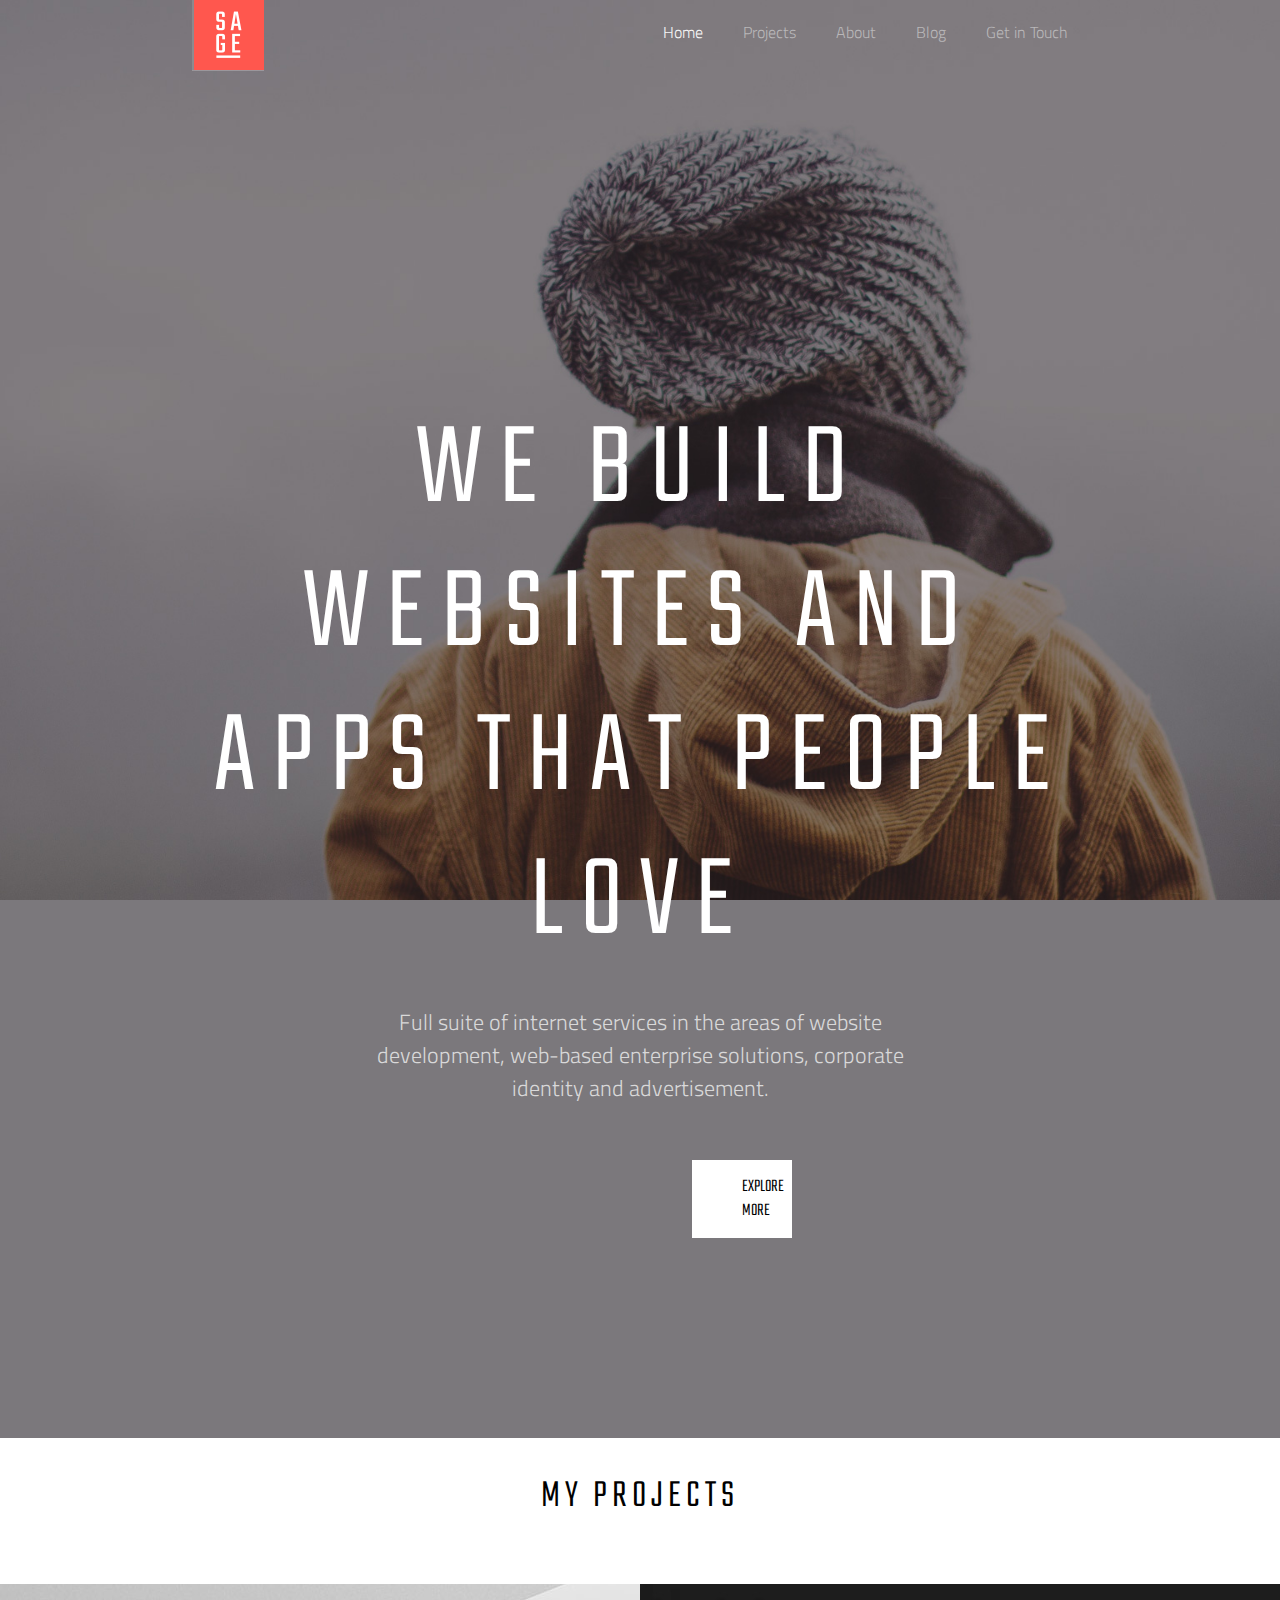
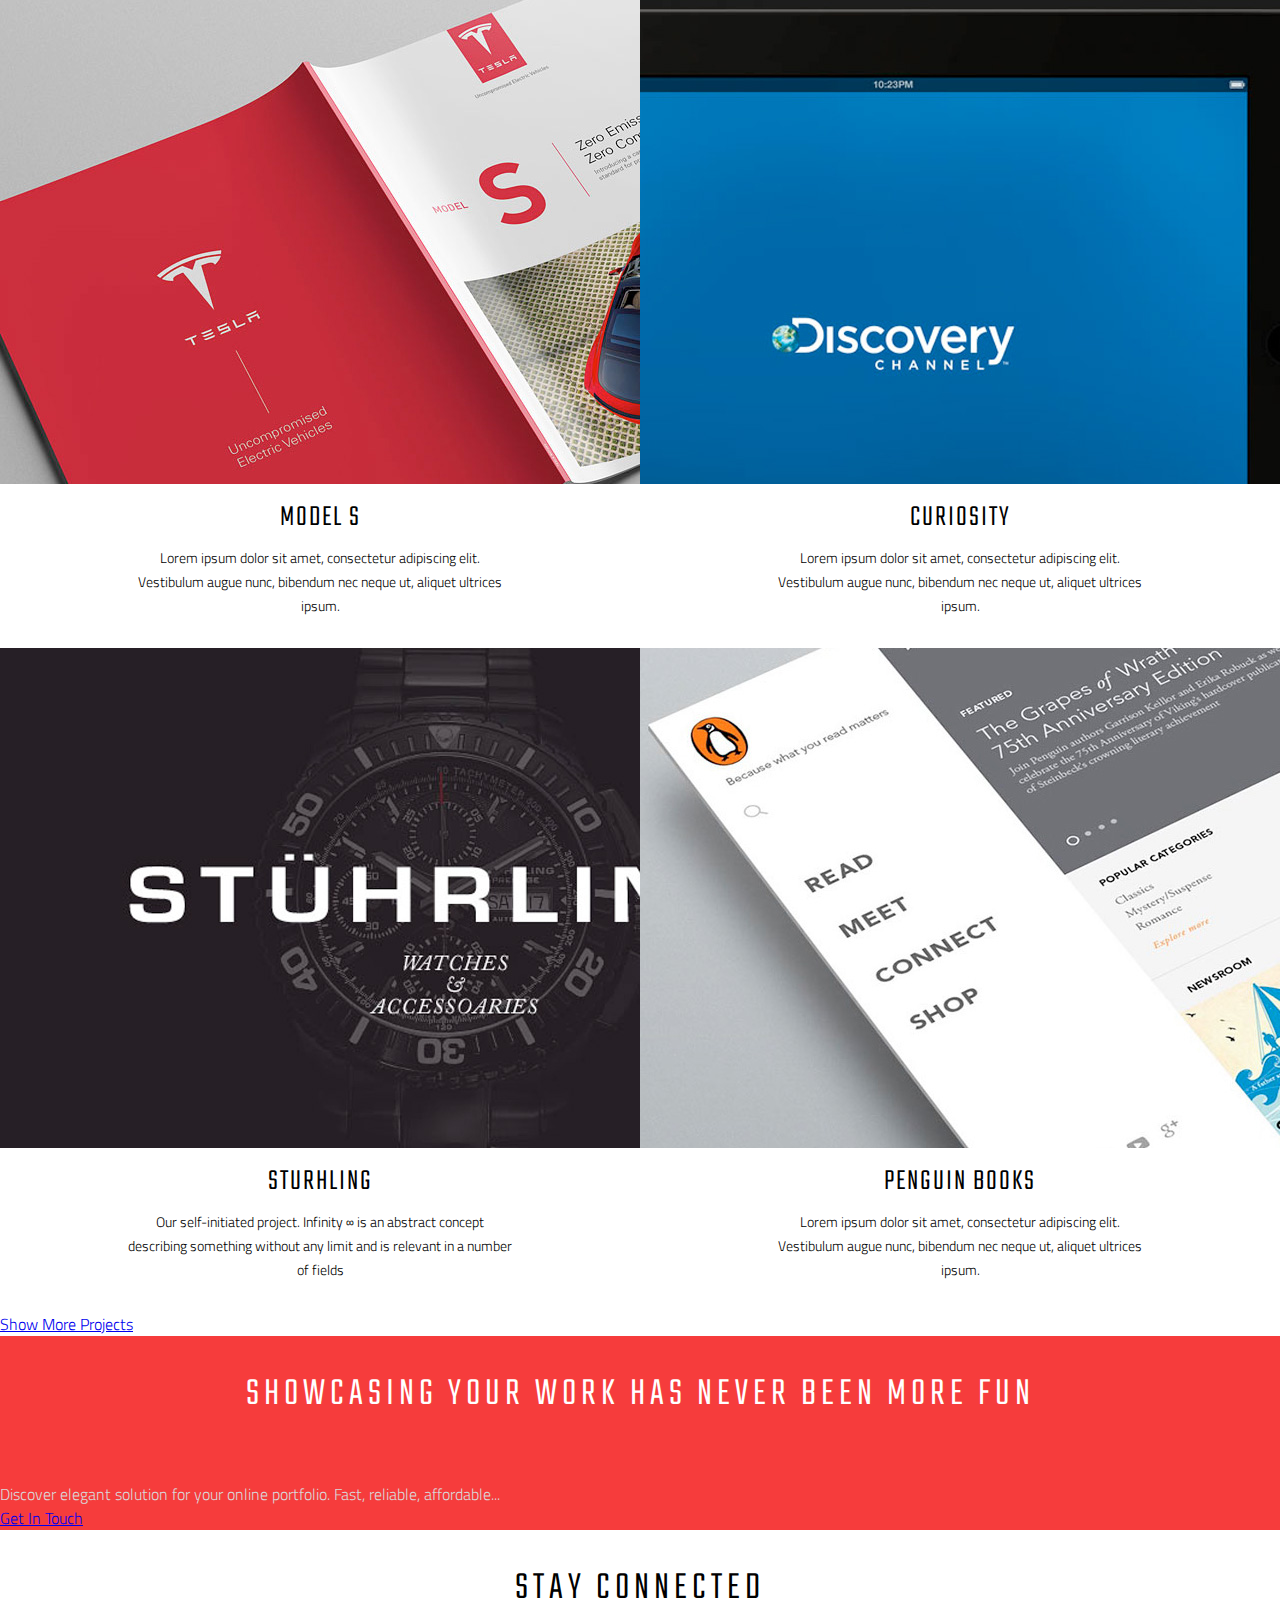
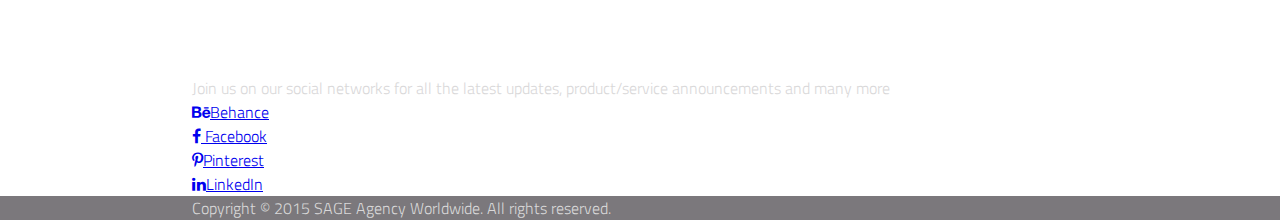
<file: simple/index.html>
<!DOCTYPE html>
<html>
<head>
	<title>Sage: Let's Make It Awesome</title>
	<meta charset="UTF-8">
	<meta name="viewport" content="width=device-width,initial-scale=1">
	<link rel="stylesheet" href="css/reset.css">
	<link href='http://fonts.googleapis.com/css?family=Titillium+Web:300,400' rel='stylesheet' type='text/css'>	
	<link href='http://fonts.googleapis.com/css?family=Teko:300,400' rel='stylesheet' type='text/css'>	
	<link rel="stylesheet" href="https://maxcdn.bootstrapcdn.com/font-awesome/4.3.0/css/font-awesome.min.css">	
	<link rel="stylesheet" href="css/style.css">
</head>

<body>
	<header>
		<section class="top_bar">
			<div class="container">
				<div class="logo">
					<img src="img/logo.gif" alt="">
				</div>
				<nav class="navigation">
					<ul>
						<li><a href="#">Get in Touch</a></li>				
						<li><a href="#">Blog</a></li>
						<li><a href="#">About</a></li>
						<li><a href="#">Projects</a></li>
						<li class="active"><a href="#">Home</a></li>
					</ul>
					<div class"spacer"></div>
				</nav>
			</div>	
		</section>		
		<section class="hero container">
			<nav class="slide_show">
				<ul>
					<li class="active"></li>
					<li></li>
					<li></li>
					<li></li>
				</ul>
			</nav>
			<div class="title">
				<h1 class="hero_title">We build websites and apps that people love</h1>
				<p>Full suite of internet services in the areas of website development, web-based enterprise solutions, corporate identity and advertisement.</p>
				<a href="#projects" class="explore">Explore More</a>
			</div>			
		</section>		
	</header>
	<main id="projects">
		<section class="work_clearfix">
			<h2>My Projects</h2>
			<article class="tesla">	
						<figure>
							<a href="#"><img src="img/projects/tesla.jpg" alt="Tesla"></a>					
						</figure>
						<h3>Model S</h3>
						<p>Lorem ipsum dolor sit amet, consectetur adipiscing elit. Vestibulum augue nunc, bibendum nec neque ut, aliquet ultrices ipsum.</p>				

			</article>			
			<article class="curiosity">			
						<figure>
							<a href="#"><img src="img/projects/curiosity.jpg" alt="Curiosity"></a>					
						</figure>	
						<h3>Curiosity</h3>
						<p>Lorem ipsum dolor sit amet, consectetur adipiscing elit. Vestibulum augue nunc, bibendum nec neque ut, aliquet ultrices ipsum.</p>							
			</article>
			<article class="sturhling">
						<figure>
							<a href="#"><img src="img/projects/stuhrling.jpg" alt="Sturhling"></a>					
						</figure>
						<h3>Sturhling</h3>
						<p>Our self-initiated project.
		Infinity ∞ is an abstract concept describing something without any limit and is relevant in a number of fields</p>				

			</article>
			<article class = "penguin">
						<figure >
							<a href="#"><img src="img/projects/penguin.jpg" alt="Penguin Books"></a>					
						</figure>
						<h3>Penguin Books</h3>
						<p>Lorem ipsum dolor sit amet, consectetur adipiscing elit. Vestibulum augue nunc, bibendum nec neque ut, aliquet ultrices ipsum.</p>				
			</article>
			<div class="show_more clearfix">
				<a href="#">Show More Projects</a>	
			</div>
		</section>
		<section class="cta">
			<h2>Showcasing your work has never been more fun</h2>
			<p>Discover elegant solution for your online portfolio. Fast, reliable, affordable...</p>
			<a href="#" class = "get_in_touch" class="button">Get In Touch</a>
		</section>
		<section class="contact">
			<div class="container">
				<h2>Stay Connected</h2>
				<p>Join us on our social networks for all the latest updates, product/service announcements and many more</p>

				<ul class="social">
					<li><a href="#"><i class="fa fa-behance"></i>Behance</a></li>
					<li><a href="#"><i class="fa fa-facebook"></i> Facebook</a></li>
					<li><a href="#"><i class="fa fa-pinterest-p"></i>Pinterest</a></li>
					<li><a href="#"><i class="fa fa-linkedin"></i>LinkedIn</a></li>				
				</ul>
			</div>	
		</section>

	</main>
	<footer class="copyright container">
		<p>Copyright &copy; 2015 SAGE Agency Worldwide. All rights reserved.</p>
	</footer>
</body>

</html>
</file>
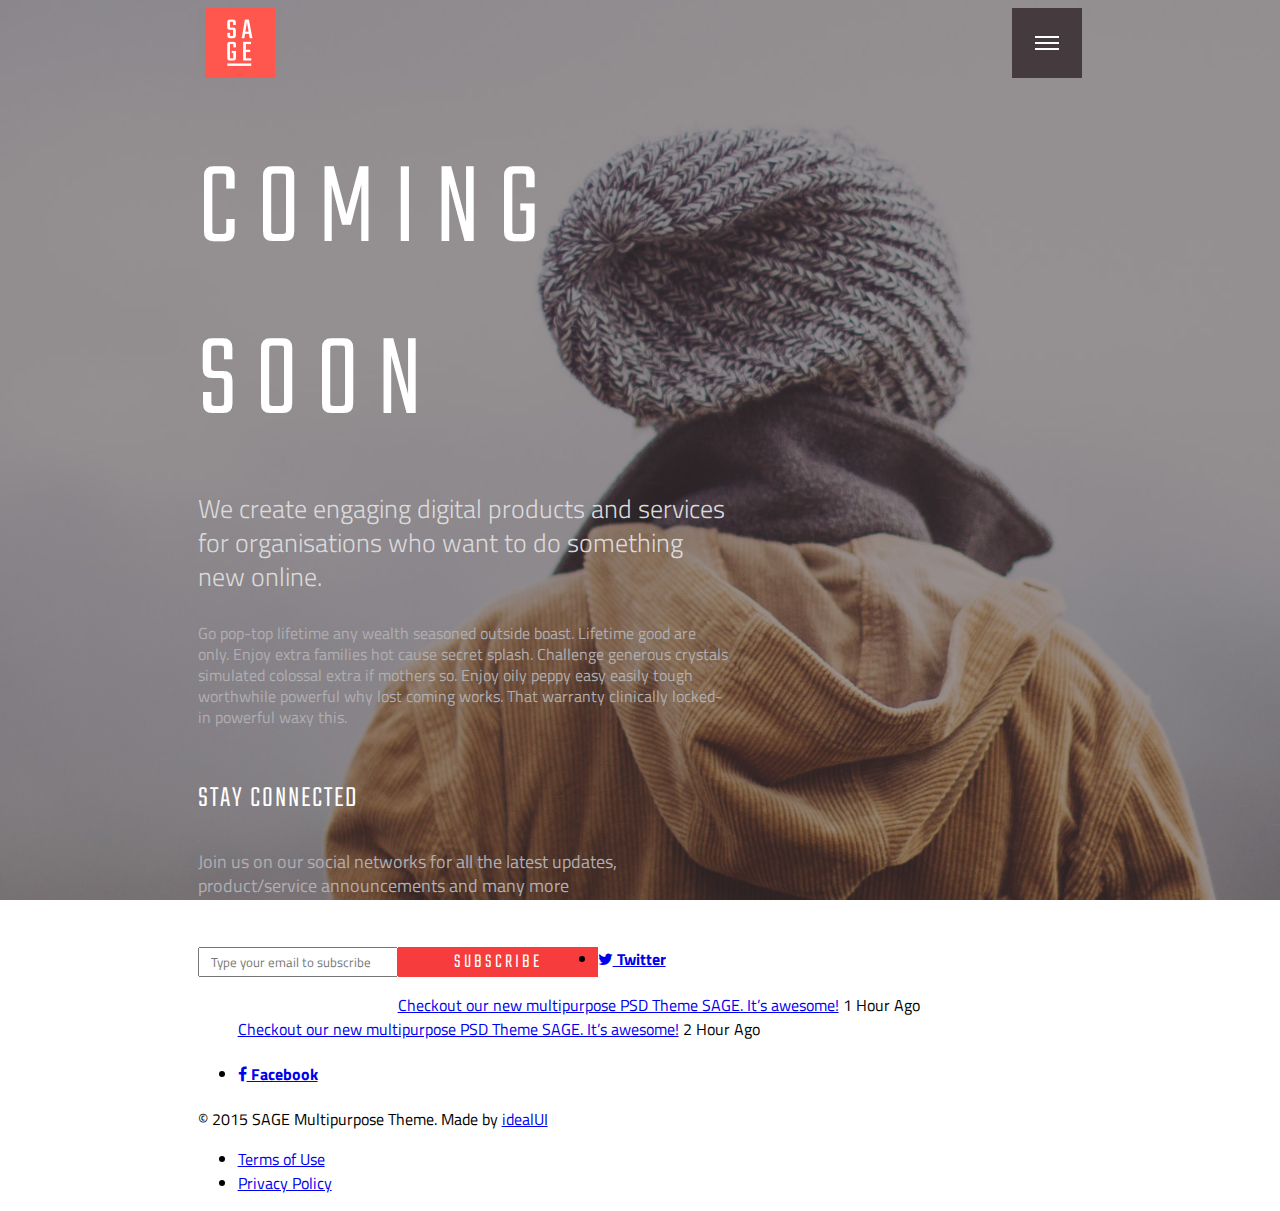
<file: untitled.html>
<!DOCTYPE html>
<html lang="en">
<head>
	<meta charset="UTF-8">
	<title>SAGE: The Coming Soon Page</title>
	<link rel="stylesheet" href="http://meyerweb.com/eric/tools/css/reset/reset.css">
	<link rel="stylesheet" href="https://maxcdn.bootstrapcdn.com/font-awesome/4.3.0/css/font-awesome.min.css">

	<link href='http://fonts.googleapis.com/css?family=Titillium+Web:300,300italic' rel='stylesheet'>
	<link href='http://fonts.googleapis.com/css?family=Teko:300,400' rel='stylesheet' type='text/css'>

	<link rel="stylesheet" href="css/style.css">

</head>
<body>
	<header class="container clearfix">
		<div class="logo">
			<img src="img/logo.gif" alt="SAGE">
		</div>
		<nav>
			<img class = "hamburger" src="img/hamburger.gif" alt="">
			<div class ="navigation">
				<ul>
					<li>Works</li>
						<ul>
							<li><a href="#">Digital</a></li>
							<li><a href="#">Editorial</a></li>
							<li><a href="#">Creative Direction</a></li>
							<li><a href="#">Mobile</a></li>
						</ul>
					</li>
					<li><a href="#">About</a></li>
					<li><a href="#">Journal</a></li>
					<li><a href="#">Services</a></li>
					<li><a href="#">Contact</a></li>
				</ul>
				<ul class="social_media">
					<li><a href="#" target="_blank"><i class="fa fa-facebook-official"></i></a></li>
					<li><a href="#" target="_blank"><i class="fa fa-google-plus-square"></i></a></li>
					<li><a href="#" target="_blank"><i class="fa fa-instagram"></i></a></li>
					<li><a href="#" target="_blank"><i class="fa fa-pinterest"></i></a></li>
					<li><a href="#" target="_blank"><i class="fa fa-twitter"></i></a></li>
					<li><a href="#" target="_blank"><i class="fa fa-linkedin-square"></i></a></li>
				</ul>
			</div>
		</nav>
	</header>

	<main class="container">
		<div class="content">
			<header>
				<h1 class="coming_soon">Coming Soon</h1>
				<h2 class="lead">We create engaging digital products and services for 
	organisations who want to do something new online.</h2>
			</header>
			<p>Go pop-top lifetime any wealth seasoned outside boast. Lifetime good are only. Enjoy extra families hot cause secret splash. Challenge generous crystals simulated colossal extra if mothers so. Enjoy oily peppy easy easily tough worthwhile powerful why lost coming works. That warranty clinically locked-in powerful waxy this.</p>	
			
			<h3>Stay Connected</h3>	
			<p class="join_us">Join us on our social networks for all the latest updates, product/service announcements and many more</p>
			<form class = "email_input" action="#">
				<input type="email" placeholder="   Type your email to subscribe"><button>    Subscribe</button>
			</form>
		</div>
	</main>
	<aside class="container">
		<ul>
			<li>
				<a href="#" target="_blank"><h4><i class="fa fa-twitter"></i> Twitter</h4></a>
				<article>
					<a href="#" target="_blank">Checkout our new multipurpose PSD Theme SAGE. It’s awesome!</a>
					<time datetime="09-13-2015">1 Hour Ago</time>
				</article>
				<article>
					<a href="#" target="_blank">Checkout our new multipurpose PSD Theme SAGE. It’s awesome!</a>
					<time datetime="09-13-2015">2 Hour Ago</time>
				</article>		
			</li>
			<li>
				<a href="#" target="_blank"><h4><i class="fa fa-facebook"></i> Facebook</h4></a>
			</li>
		</ul>		
	</aside>
	<footer class="container">
		<p class="copyright">&copy; 2015 SAGE Multipurpose Theme. Made by <a href="http://idealui.com/" target="_blank">idealUI</a></p>
		<ul>
			<li><a href="#">Terms of Use</a></li>
			<li><a href="#">Privacy Policy</a></li>
		</ul>
	</footer>

</body>
</html>
</file>
<file: css/style.css>
*{
	box-sizing: border-box;
}

body{
	font-size:16px;
	font-family: 'Titillium Web', Arial, Helvetica, sans-serif;
	color; #adaaac;
	background: url(../img/background.jpg) center center fixed;
	-webkit-background-size:cover;
	-moz-background-size:cover;
	-o-background-size: cover;
	background-size:cover;
}


.logo{

	float: left;
}

.hamburger{

	float:right;
}

.clearfix{
	display:table;
	content:'';
	clear:both;
}

main {
	width:50%;
}

.container{
	max-width: 1170;
	width:70%;
	margin: 0 auto;
}
.content{
	width:60%;
}

.navigation{
	display:none;
}

h1, h3 {
	font-family: 'Teko', sans-serif;
	color:#fff;
	text-transform: uppercase;
	letter-spacing:12px;

}

h1{
	font-size:120px;
	font-weight:300;
	text-transform: uppercase;
	letter-spacing:18px;
	margin-top: 8%;
	margin-bottom:5px;

}

h2.lead{
	font-size:26px;
	color:#dbdadb;
	font-weight:300;
	margin-bottom:30px;
	line-height:130%;
}

.content p{
	margin-bottom:30px;
	color:#b0aeb0;
	line-height:130%;
	margin-bottom:50px;
}

.content h3{
	font-size:30px;
	color:#fff;
	letter-spacing:2px;
	margin-bottom:30px;
	font-weight:300;
}

.join_us{
	color:b6b5b6;
	font-size:18px;
}

input{
	font-size:16;
	font-family: 'Titillium Web', Arial, Helvetica, sans-serif;
	color:#555555;
	width:200px;
	height:30px;
	margin-bottom:20px;
	float:left;
}

button{
	display:inline-block;
	float:left;
	background-color:#f63c3c;
	letter-spacing:3px;
	vertical-align:bottom;
	font-size:20px;
	height:30px;
	width:200px;
	font-family: 'Teko', sans-serif;
	font-weight:300;
	color:#fff;
	text-transform: uppercase;
	border:none;
	top:1px;

}

aside{

}
</file>
<file: simple/css/style.css>
PREVIOUS EXAMPLE SOLUTION

INSPIRE FOR MAIN THINGS LIKE IMPORTING THE RESET FILE, DOING THE MAIN PROCEDURES AND HOW WE SHOULD
HANDLE CERTAIN TYPES OF ELEMENTS. BUT THEN OBV. WRITE YOUR OWN CODE.


*{
	box-sizing: border-box;
}
.group:after {
  content: "";
  display: table;
  clear: both;
}

body{
	font-family: 'Titillium Web', Arial, Helvetica, sans-serif;
	font-size: 16px;
	font-weight: 300;
	line-height: 1.5em;
	color: #d9d8d9;
	background: url(../img/background.jpg) center center no-repeat fixed;
	-webkit-background-size: cover;
	-moz-background-size: cover;
	-o-background-size: cover;
	background-size: cover;
	background-color: #7b787c;
}



.container{
	position: relative;
	width: 70%;
	max-width: 1170px;
	margin: 0 auto;
}

h1, h2, h3, time{
	font-family: Teko, Helvetica, Arial, sans-serif;
	font-weight: 300;
	text-transform: uppercase;
	color: #fff;
	line-height: 1.2em;
}

h1{
	font-size: 120px;
	letter-spacing: 12px;
	margin-bottom: 48px;
}

h2{
	font-size: 30px;
	margin-bottom: 28px;
}

h3{
	font-size: 20px;
	margin-bottom: 16px;
}

.logo{
	float:left;
}

.navigation li {
	display:inline-block;
	float:right;
	padding: 20px 20px;
}

.navigation a {
	font-size: 16px;
	color: #b9b7b9 ;
	text-decoration: none;

}

.navigation .active a {
	color: #f7f7f7;
}

.top_bar {
	height:70px;
}

.hero_container{
	
}

.title {
	margin-bottom:200px;
}
.title h1{
	font-size:120px;
	margin-top: 330px;
	margin-bottom:30px;
	letter-spacing: 17px;
	color:#ffffff;
	text-align:center;
}

.title p{
	font-size: 22px;
	font-color: #dad5d2;
	margin: 0px auto;
	text-align: center;
	width:63%;
	line-height:150%;
	margin-bottom: 55px;

}

.title a{
	margin: 0px 500px;
	text-align: center;
	padding: 15px 50px;
	background-color: white;

	text-decoration: none;
	font-family: Teko, Helvetica, Arial, sans-serif;
	font-size:18px;
	text-transform: uppercase;
	color:black;
	display:block;
}

/*GOTTA MAKE THE SLIDESHOWS THINGS WORK
*/
.slideshow{
	padding:2px;
	background-color:#eee;
	display:inline-block;
}

main{
	background-color:#fff;
}

main h2 {
	font-family: Teko, Helvetica, Arial, sans-serif;
	font-size: 40px;
	color: black;
	padding: 35px 0px;
	text-align: center;
	letter-spacing: 5px;
}

.work_clearfix article{
	margin-bottom:30px;
}
/*ALL TESLA           . THIS SHOULD ALL BE MORE STRAIGHTFORWARD BUT AIN'T GOT TIME AND EXPERIENCING
SOME ISSUES WHEN SETTING ALL THE DIFFERENT ARTICLE SETTINGS AT SAME TIME. CAN EDIT LATER

*/
.tesla {
	float:left;
	width:50%;
	text-align: center;
}

.tesla  h3 {
	color:black;
	font-size:30px;
	letter-spacing: 2px;
	margin: 10px 0px;
}


.tesla p {
	color:black;
	font-size:14px;
	width:60%;
	margin:0px auto;
}

/*ALL CURIOSITY
*/

.curiosity {
	float:right;
	width:50%;
	text-align: center;
}


.curiosity  h3 {
	color:black;
	font-size:30px;
	letter-spacing: 2px;
	margin: 10px 0px;
}


.curiosity p {
	color:black;
	font-size:14px;
	width:60%;
	margin:0px auto;
}


/*ALL STURHLING
*/

.sturhling {
	float:left;
	width:50%;
	text-align: center;
}


.sturhling  h3 {
	color:black;
	font-size:30px;
	letter-spacing: 2px;
	margin: 10px 0px;
}

.sturhling p {
	color:black;
	font-size:14px;
	width:60%;
	margin:0px auto;
}

/*ALL PENGUIN
*/

.penguin {
	float:right;
	width:50%;
	text-align: center;
}


.penguin  h3 {
	color:black;
	font-size:30px;
	letter-spacing: 2px;
	margin: 10px 0px;
}

.penguin p {
	color:black;
	font-size:14px;
	width:60%;
	margin:0px auto;
}

.cta {
	background-color: #f63c3c;
}

.cta h2 {
	color:white;
}
</file>
